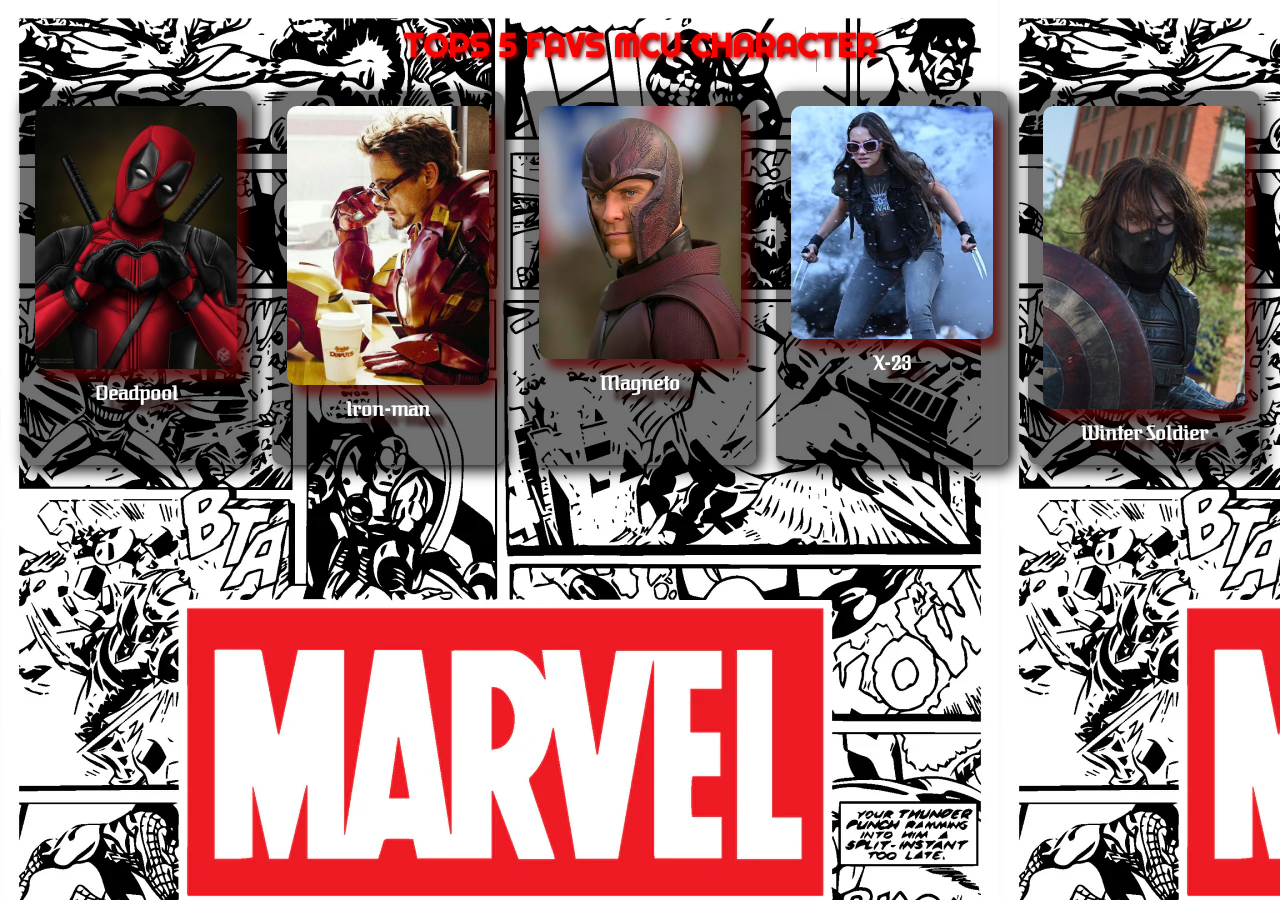
<file: index.html>
<!DOCTYPE html>
<html lang="en">
<head>
    <meta charset="UTF-8">
    <meta name="viewport" content="width=device-width, initial-scale=1.0">
    <title>MARVEL FAVS</title>
    <link rel="stylesheet" href="style.css">
    <link rel="preconnect" href="https://fonts.googleapis.com">
<link rel="preconnect" href="https://fonts.gstatic.com" crossorigin>
<link href="https://fonts.googleapis.com/css2?family=Bad+Script&family=Bricolage+Grotesque:opsz,wght@12..96,200..800&family=Federant&family=Handjet:wght@100..900&family=Inter:ital,opsz,wght@0,14..32,100..900;1,14..32,100..900&family=Jost:ital,wght@0,100..900;1,100..900&family=Permanent+Marker&family=Righteous&family=Story+Script&display=swap" rel="stylesheet">
</head>
<body>
    <h1>TOPS 5 FAVS MCU CHARACTER</h1>
    <div class="container">
        <div class="card"><img src="Photos/deadpool.jpg" alt="deadpool"><span>Deadpool</span></div>
        <div class="card"><img src="Photos/ironman.jpg" alt="ironman"><span>Iron-man</span></div>
        <div class="card"><img src="Photos/magneto.jpg" alt="magneto"><span>Magneto</span></div>
        <div class="card"><img src="Photos/X-23.webp" alt="X-23"><span>X-23</span></div>
        <div class="card"><img src="Photos/winter.jpg" alt="winter"><span>Winter Soldier</span></div>
    </div>
</body>
</html>
</file>
<file: style.css>
.federant-regular {
    font-family: "Federant", serif;
    font-weight: 400;
    font-style: normal;
}

.righteous-regular {
    font-family: "Righteous", sans-serif;
    font-weight: 400;
    font-style: normal;
}


*{
    margin: 0;
    padding: 0;
    box-sizing: border-box;
}

body{
    font-family: "Federant", serif;
    background-image: url('/Photos/Marvel.webp');
    color: #333;
    line-height: 1.6;
    padding: 20px;
}   

h1{
    color: #ff0000f8;
    text-shadow: #6d0404 2px 2px 4px;
    font-family: "Righteous", sans-serif;
    font-weight: 900;
    margin-bottom: 20px;
    text-align: center;
}

.container{
    display: grid;
    grid-template-columns: repeat(auto-fit, minmax(200px, 1fr));
    gap: 20px;
    max-width: 2000px;
    margin: 0 auto;
    height: auto;
}

img{
    width: 100%;
    border-radius: 10px;
    margin-bottom: 10px;
    box-shadow: 8px 10px 10px rgba(97, 5, 5, 0.781);
    transform: scale(1);
    cursor: pointer;
}

.card{
    display: flex;
    flex-direction: column;
    background:#0000008f;
    border-radius: 10px;
    padding: 15px;
    margin-bottom: 30px;
    color: #ffffff;
    font-size: 5rem;
    font-weight: 800;
    text-shadow: #1f0101 14px 10px 4px;
    text-align: center;
    font-size: 1.2em;
    box-shadow: 5px 5px 15px rgb(0, 0, 0);
    transition: transform 0.3s ease-in-out;
}
.card:hover{
    transform: scale(1.05);
}
.card img{
    animation: popIn 0.5s forwards;
}
</file>
